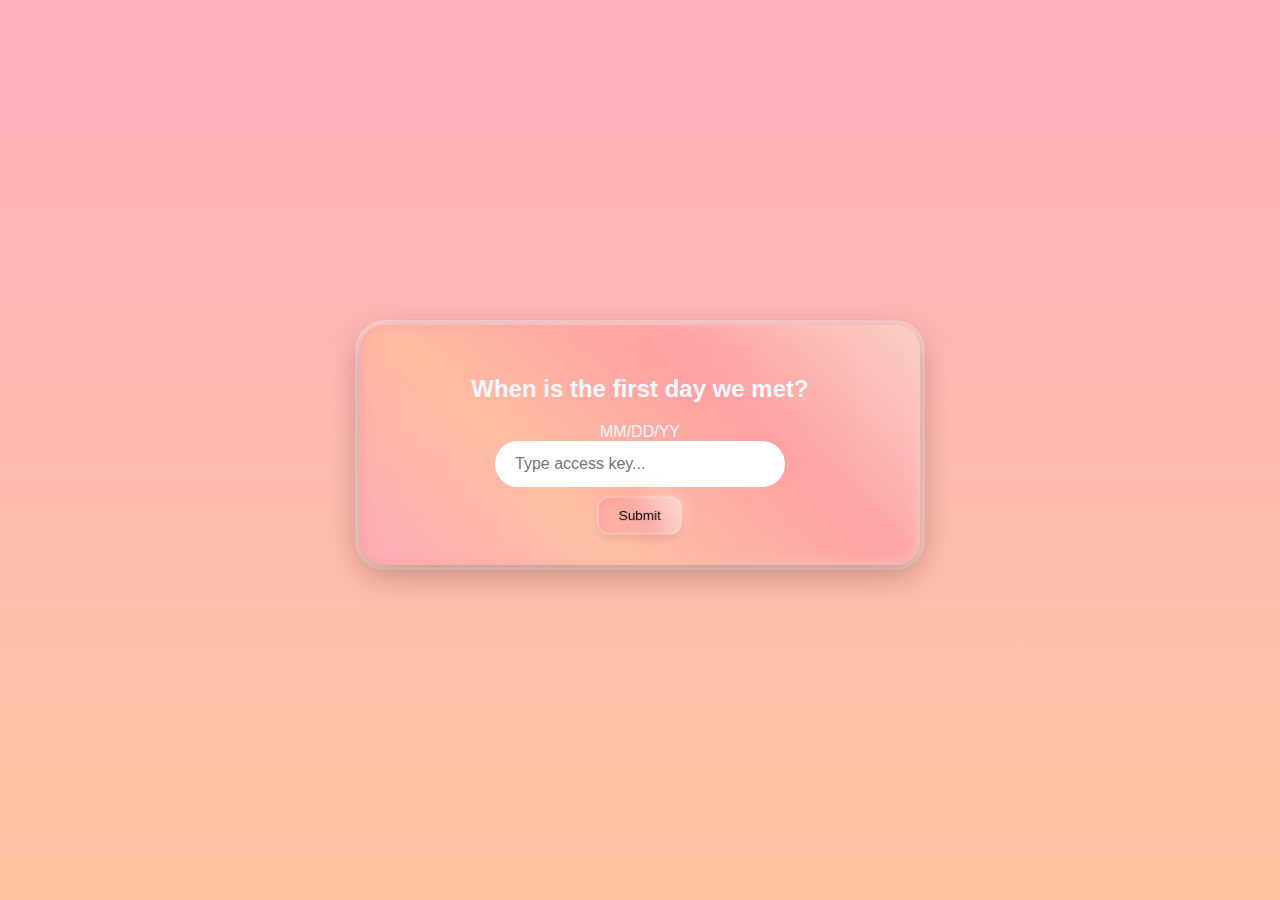
<file: index.html>
<!DOCTYPE html>
<html lang="en">
<head>
    <meta charset="UTF-8">
    <meta name="viewport" content="width=device-width, initial-scale=1.0">
    <title>Document</title>
    <link rel="stylesheet" href="login.css">

</head>
<body>
    <div class="card">
    <h2>When is the first day we met?</h2>
    <div class="hint">MM/DD/YY</div>
    <input id="pw" type="password" placeholder="Type access key..." autocomplete="off" />
    <button id="go" class="ok">Submit</button>
    <div id="message" class="msg" aria-live="polite"></div>
    
  </div>
    


  <script src="login.js"></script>
</body>
</html>
</file>
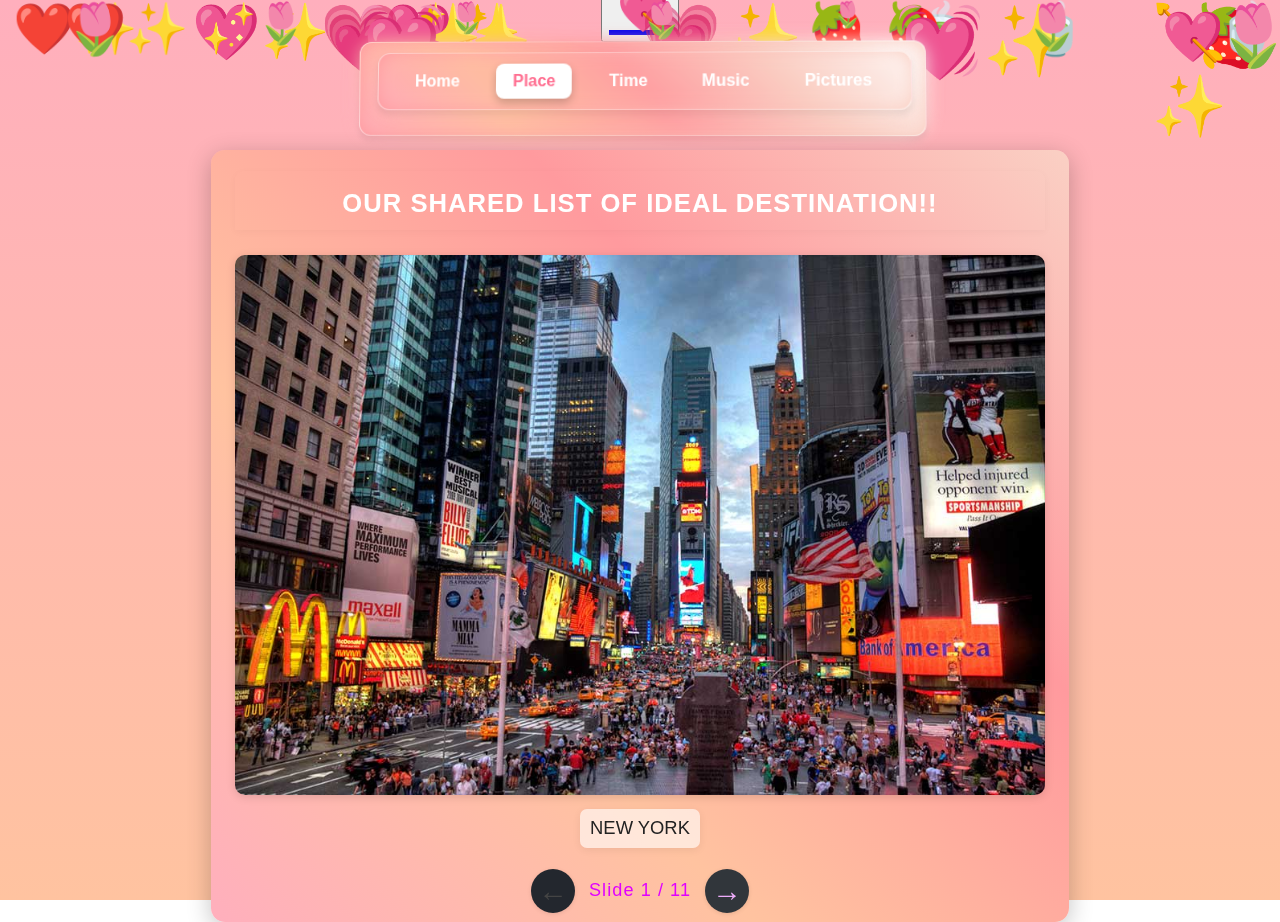
<file: place.html>
<!DOCTYPE html>
<html lang="en">
<head>
    <meta charset="UTF-8">
    <meta name="viewport" content="width=device-width, initial-scale=1.0">
    <title>I LOVE MY GIRLFRIEND!!</title>
    <link rel="stylesheet" href="heartdesign.css">
    <link rel="stylesheet" href="place.css">
    <link rel="stylesheet" href="navtab.css">
    <link rel="stylesheet" href="homepage.css">
    

</head>
<body>
    <button class="noti-btn" style="font-size: 50px" id="heartBtn" ><a href = "feb14.html"> 💘 </a></button>
    <div class="navtab">
        <div class="navtab">
    <a href="homepage.html">Home</a>
    <a class="active" href="place.html">Place</a>
    <a href="time.html">Time</a>
    <a href="music.html">Music</a>
    <a  href="scrapbook.html">Pictures</a>
  </div>
    </div>


    <div class="slideshow-card">
    <div class="card-title">OUR SHARED LIST OF IDEAL DESTINATION!!</div>
    <pre id="code-slide"></pre>
    <div class="slideshow-nav">
      <button class="arrow-btn" id="prev-btn" aria-label="Previous Slide">&larr;</button>
      <span class="slide-indicator" id="slide-indicator"></span>
      <button class="arrow-btn" id="next-btn" aria-label="Next Slide">&rarr;</button>
    </div>
  </div>

    
    <div class="emoji-background">
        <div class="berry" style="left: 93%; animation-duration: 6.5s;font-size: 60px;">🍓</span></div>
        <div class="matcha" style="left: 80%; animation-duration: 16s;font-size: 50px;">🍵</span></div>
        <div class="berry" style="left: 63%; animation-duration: 10s;font-size: 50px;">🍓</span></div>
        <div class="matcha" style="left: 71%; animation-duration: 11s;font-size: 50px;">🍵</span></div>
        <div class="berry" style="left: 69%; animation-duration: 56s;font-size: 50px;">🍓</span></div>
        <div class="matcha" style="left: 95%; animation-duration: 30s;font-size: 50px;">🍵</span></div>
        <div class="heart" style="left: 1%; animation-duration: 20s;font-size: 50px;">❤️<span>✨</span></div>
        <div class="heart" style="left: 30%; animation-duration: 19s;font-size: 55px;">💖<span>✨</span></div>
        <div class="heart" style="left: 50%; animation-duration: 20s;font-size:65px;">💗<span>✨</span></div>
        <div class="heart" style="left: 70%; animation-duration: 30s;font-size: 70px;">💓<span>✨</span></div>
        <div class="heart" style="left: 90%; animation-duration: 14s;font-size: 60px;">💘<span>✨</span></div>
        <div class="heart" style="left: 5%; animation-duration: 6s;font-size: 50px;">❤️<span>✨</span></div>
        <div class="heart" style="left: 15%; animation-duration: 7s;font-size: 55px;">💖<span>✨</span></div>
        <div class="heart" style="left: 25%; animation-duration: 5s;font-size:65px;">💗<span>✨</span></div>
        <div class="heart" style="left: 28%; animation-duration: 8s;font-size: 70px;">💓<span>✨</span></div>
        <div class="tulip" style="left: 5%; animation-duration: 6s;font-size: 50px;">🌷</div>
        <div class="tulip" style="left: 20%; animation-duration: 7s;font-size: 40px;">🌷</div>
        <div class="tulip" style="left: 35%; animation-duration: 5s;font-size: 30px;">🌷</div>
        <div class="tulip" style="left: 50%; animation-duration: 8s;font-size: 35px;">🌷</div>
        <div class="tulip" style="left: 65%; animation-duration: 6.5s;font-size: 25px;">🌷</div>
        <div class="tulip" style="left: 80%; animation-duration: 7.5s;font-size: 45px;">🌷</div>
        <div class="tulip" style="left: 95%; animation-duration: 6s;font-size: 60px;">🌷</div>
    </div>

    <script src="place.js"></script>
</body>
</html>
</file>
<file: login.css>
body {
    background: linear-gradient(to bottom, #ffafbd, #ffc3a0);
    background-repeat: no-repeat;
    display: flex;
    justify-content: center; /* horizontal centering */
    align-items: center;     /* vertical centering */
    height: 100vh;           /* full viewport height */
    margin: 0;
    flex-direction: column;
    font-family: 'Segoe UI', Tahoma, Geneva, Verdana, sans-serif;
}
.ok{
    margin-top: 10px;
    display: flex;
    background: linear-gradient(90deg, #ff9a9e, #fad0c4); /* Gradient background */
    box-shadow: 
        0 12px 40px rgba(0, 0, 0, 0.25),
        inset 0 0 15px rgba(255, 255, 255, 0.4),
        inset 0 0 5px rgba(255, 255, 255, 0.2); 
    
    border: 1px solid rgba(255, 255, 255, 0.6); 
    
    
    transform: perspective(1000px) rotateX(2deg) rotateY(-2deg) scale(1.02); 
    transition: all 0.4s ease; 
    padding: 10px 20px;
    border-radius: 12px;
    box-shadow: 0 4px 6px rgba(0,0,0,0.1);
    gap: 20px; /* Space between tabs */
    position: relative;  /* keeps it in normal flow */
    z-index: 4;
    margin-bottom: 1px;
    font-family: 'Segoe UI', Tahoma, Geneva, Verdana, sans-serif;
}
.ok::before {
    content: '';
    position: absolute;
    top: -2px; 
    left: -2px;
    right: -2px;
    bottom: -2px;
    background: linear-gradient(45deg, #ffafbd, #ffc3a0, #ff9a9e, #fad0c4, white); /* A rotating border gradient */
    z-index: -1; /* Place it behind the main content */
    border-radius: 60px; /* Slightly larger than the main box */
    filter: blur(10px); /* Blur to make it look like a glowing border */
    opacity: 0.8;
    transition: opacity 0.3s ease;
}


.ok:hover {
    background-color: rgba(247, 164, 164, 0.2);
    transform: translateY(-6px);
    box-shadow: 0 15px 40px rgba(0, 0, 0, 0.35);
}
input[type="password"] {
  padding: 12px 18px;
  width: 250px;
  border: 2px solid #fff;
  border-radius: 25px;
  outline: none;
  font-size: 16px;
  transition: 0.3s;
}

input[type="password"]:focus {
  border-color: #f89fcb;
  box-shadow: 0 0 10px #e4b7cd;
}
.card{
   
    color: aliceblue;
    width: 500px;
    padding: 30px; 
    border-radius: 25px; 
    background: linear-gradient(90deg, #ff9a9e, #fad0c4);
    
    z-index: 1;
    
    position: relative; /* Needed for pseudo-elements */
    overflow: hidden; /* To keep inner elements within bounds */
    box-shadow: 
        0 10px 30px rgba(0, 0, 0, 0.25), /* Main shadow */
        0 0 0 5px rgba(255, 255, 255, 0.3); /* A subtle "inner frame" effect */
    
    border: none; /* We'll use a pseudo-element for the border */
    
    /* Subtle perspective for depth */
    transform: translateY(-5px); 
    transition: transform 0.3s ease-out, box-shadow 0.3s ease-out;
    

    /* For better text alignment within the new padding */
    display: flex; /* Make it a flex container */
    flex-direction: column; /* Stack children vertically */
    justify-content: center; /* Center content vertically */
    align-items: center; /* Center content horizontally */     
}

.card::before {
    content: '';
    position: absolute;
    top: -2px; 
    left: -2px;
    right: -2px;
    bottom: -2px;
    background: linear-gradient(45deg, #ffafbd, #ffc3a0, #ff9a9e, #fad0c4); /* A rotating border gradient */
    z-index: -1; /* Place it behind the main content */
    border-radius: 20px; /* Slightly larger than the main box */
    filter: blur(8px); /* Blur to make it look like a glowing border */
    opacity: 0.8;
    transition: opacity 0.3s ease;
}

.card:hover::before {
    opacity: 1;
    filter: blur(12px);
}
</file>
<file: heartdesign.css>
.emoji-background {
    position: absolute;
    top: 0;
    left: 0;
    width: 100%;
    height: 100%;
    z-index: 0;  /* behind content */
    overflow: hidden;
}



.tulip {
    position: absolute;
    animation: fall linear infinite;
}
.matcha{
    position: absolute;
    animation: fall linear infinite;
}
.berry{
    position: absolute;
    animation: fall linear infinite;
}

/* Heart shape using CSS */
.heart {
    position: absolute;
    animation: fall linear infinite;
}

/* Animation */
@keyframes fall {
    0% {
        top: -50px;
        opacity: 1;
        transform: translateX(0px) rotate(0deg); /* rotate 360° while falling */
    }
    100% {
        top: 100vh;
        opacity: 0;
        transform: translateX(50px) rotate(45deg); /* rotate 360° while falling */
    }
}
</file>
<file: place.css>
body {
    background: linear-gradient(to bottom, #ffafbd, #ffc3a0);
    background-repeat: no-repeat;
    display: flex;
    justify-content: center; /* horizontal centering */
    align-items: center;     /* vertical centering */
    height: 100vh;           /* full viewport height */
    margin: 0;
    flex-direction: column;
    font-family: 'Segoe UI', Tahoma, Geneva, Verdana, sans-serif;
}

.slideshow-card {
    background: linear-gradient(45deg, #ffafbd, #ffc3a0, #ff9a9e, #fad0c4);
    box-shadow: 0 6px 24px rgba(0,0,0,0.24);
    border-radius: 14px;
    max-width: 95vw;
    max-height: 80vh;
    padding: 32px 24px 24px 24px;
    color: #ffffff;
    display: flex;
    flex-direction: column;
    align-items: center;
    width: auto;
    transition: box-shadow 0.2s;
    z-index: 100;
    justify-content: center;
    position: relative; /* Ensure container positioning */
    padding-bottom: 20px;
}
#code-slide {
    display: flex;
    align-items: center;
    justify-content: center;
    width: 100%;
    height: 100%;
}
#code-slide img {
    display: block;
    margin: auto;
    max-width: 100%;
    max-height: 60vh;  /* keeps image from overflowing vertically */
    border-radius: 10px;
    box-shadow: 0 2px 10px rgba(0,0,0,0.13);
    object-fit: contain; /* keeps aspect ratio, fits inside card */
    background: #fff2;
}
.slideshow-nav {
    display: flex;
    gap: 14px;
    align-items: center;
    margin-top: 8px;
    width: 100%;
    justify-content: center;
    box-sizing: border-box;
    /* Ensure nav stays inside container, stack at the bottom */
    position: relative;
    z-index: 2;
}

.arrow-btn {
    background: #31363b;
    border: none;
    color: #edacfa;
    font-weight: bold;
    font-size: 1.85em;
    border-radius: 50%;
    width: 44px;
    height: 44px;
    cursor: pointer;
    transition: background 0.17s, color 0.17s;
    user-select: none;
    display: flex;
    align-items: center;
    justify-content: center;
   
    box-shadow: 0 1px 4px rgba(0,0,0,0.10);
}
.arrow-btn:disabled {
    background: #23272e;
    color: #444;
    cursor: not-allowed;
}
.slide-indicator {
    font-size: 1.13em;
    letter-spacing: 0.06em;
    color: #e100ff;
}

#code-slide {
  display: flex;
  flex-direction: column;
  align-items: center;
  justify-content: center;
  width: 100%;
  height: 100%;
}

.slideshow-img {
  display: block;
  margin: 0 auto;
  max-width: 100%;
  max-height: 60vh;
  border-radius: 10px;
  box-shadow: 0 2px 10px rgba(0,0,0,0.13);
  object-fit: contain;
  background: #fff2;
}

.code-label {
  margin-top: 14px;
  font-size: 1.15em;
  color: #222;
  background: #fff9;
  text-align: center;
  border-radius: 7px;
  padding: 7px 10px;
  font-family: 'Segoe UI', Tahoma, Geneva, Verdana, sans-serif;
  font-weight: 500;
  line-height: 1.35;
  box-shadow: 0 2px 8px rgba(0,0,0,0.07);
}

.card-title {
  width: 100%;
  text-align: center;
  font-size: 1.6em;
  font-weight: 700;
  color: #fff;
 
  border-radius: 9px 9px 0 0;
  padding: 18px 0 12px 0;
  margin-bottom: 12px;
  letter-spacing: 0.04em;
  box-shadow: 0 2px 8px rgba(0,0,0,0.03);

}
</file>
<file: navtab.css>
.navtab {
    display: flex;
    background: linear-gradient(90deg, #ff9a9e, #fad0c4); /* Gradient background */
    box-shadow: 
        0 12px 40px rgba(0, 0, 0, 0.25),
        inset 0 0 15px rgba(255, 255, 255, 0.4),
        inset 0 0 5px rgba(255, 255, 255, 0.2); 
    
    border: 1px solid rgba(255, 255, 255, 0.6); 
    
    
    transform: perspective(1000px) rotateX(2deg) rotateY(-2deg) scale(1.02); 
    transition: all 0.4s ease; 
    padding: 10px 20px;
    border-radius: 12px;
    box-shadow: 0 4px 6px rgba(0,0,0,0.1);
    gap: 20px; /* Space between tabs */
    position: relative;  /* keeps it in normal flow */
    z-index: 2;
    margin-bottom: 15px;
    font-family: 'Segoe UI', Tahoma, Geneva, Verdana, sans-serif;
}

/* Link styling */
.navtab a {
    text-decoration: none;
    color: #fff;
    font-weight: 600;
    padding: 8px 16px;
    border-radius: 8px;
    transition: all 0.3s ease;
    display: inline-block;
    cursor: pointer;
}

/* Hover effect */
.navtab a:hover {
    background-color: rgba(255,255,255,0.2);
    transform: translateY(-2px);
    box-shadow: 0 15px 40px rgba(0, 0, 0, 0.35);
}

/* Active tab styling */
.navtab a.active {
    background-color: #fff;
    color: #ff6f91;
    box-shadow: 0 4px 8px rgba(0,0,0,0.2);
}
.navtab::before {
    content: '';
    position: absolute;
    top: -2px; 
    left: -2px;
    right: -2px;
    bottom: -2px;
    background: linear-gradient(45deg, #ffafbd, #ffc3a0, #ff9a9e, #fad0c4, white); /* A rotating border gradient */
    z-index: -1; /* Place it behind the main content */
    border-radius: 20px; /* Slightly larger than the main box */
    filter: blur(8px); /* Blur to make it look like a glowing border */
    opacity: 0.8;
    transition: opacity 0.3s ease;
}

.navtab:hover::before {
    opacity: 1;
    filter: blur(12px);
}
</file>
<file: homepage.css>
body {
    background: linear-gradient(to bottom, #ffafbd, #ffc3a0);
    background-repeat: no-repeat;
    display: flex;
    justify-content: center; /* horizontal centering */
    align-items: center;     /* vertical centering */
    height: 100vh;           /* full viewport height */
    margin: 0;
    flex-direction: column;
    font-family: 'Segoe UI', Tahoma, Geneva, Verdana, sans-serif;
}

.container{
   
    color: aliceblue;
    width: 500px;
    padding: 30px; 
    border-radius: 25px; 
    background: linear-gradient(90deg, #ff9a9e, #fad0c4);
    
    z-index: 1;
    
    position: relative; /* Needed for pseudo-elements */
    overflow: hidden; /* To keep inner elements within bounds */
    box-shadow: 
        0 10px 30px rgba(0, 0, 0, 0.25), /* Main shadow */
        0 0 0 5px rgba(255, 255, 255, 0.3); /* A subtle "inner frame" effect */
    
    border: none; /* We'll use a pseudo-element for the border */
    
    /* Subtle perspective for depth */
    transform: translateY(-5px); 
    transition: transform 0.3s ease-out, box-shadow 0.3s ease-out;
    

    /* For better text alignment within the new padding */
    display: flex; /* Make it a flex container */
    flex-direction: column; /* Stack children vertically */
    justify-content: center; /* Center content vertically */
    align-items: center; /* Center content horizontally */     
}

.container h1 {
    text-align: center;
    margin-bottom: 15px;
    border-bottom: 1px solid rgba(255, 255, 255, 0.5);
    padding-bottom: 5px;
}

.container b{
    text-align: center;
    margin-bottom: 1px;
    
    padding-bottom: 5px;
}

.container::before {
    content: '';
    position: absolute;
    top: -2px; 
    left: -2px;
    right: -2px;
    bottom: -2px;
    background: linear-gradient(45deg, #ffafbd, #ffc3a0, #ff9a9e, #fad0c4); /* A rotating border gradient */
    z-index: -1; /* Place it behind the main content */
    border-radius: 20px; /* Slightly larger than the main box */
    filter: blur(8px); /* Blur to make it look like a glowing border */
    opacity: 0.8;
    transition: opacity 0.3s ease;
}

.container:hover::before {
    opacity: 1;
    filter: blur(12px);
}

.container:hover {
    transform: translateY(-8px);
    box-shadow: 0 15px 40px rgba(0, 0, 0, 0.35);
}
</file>
